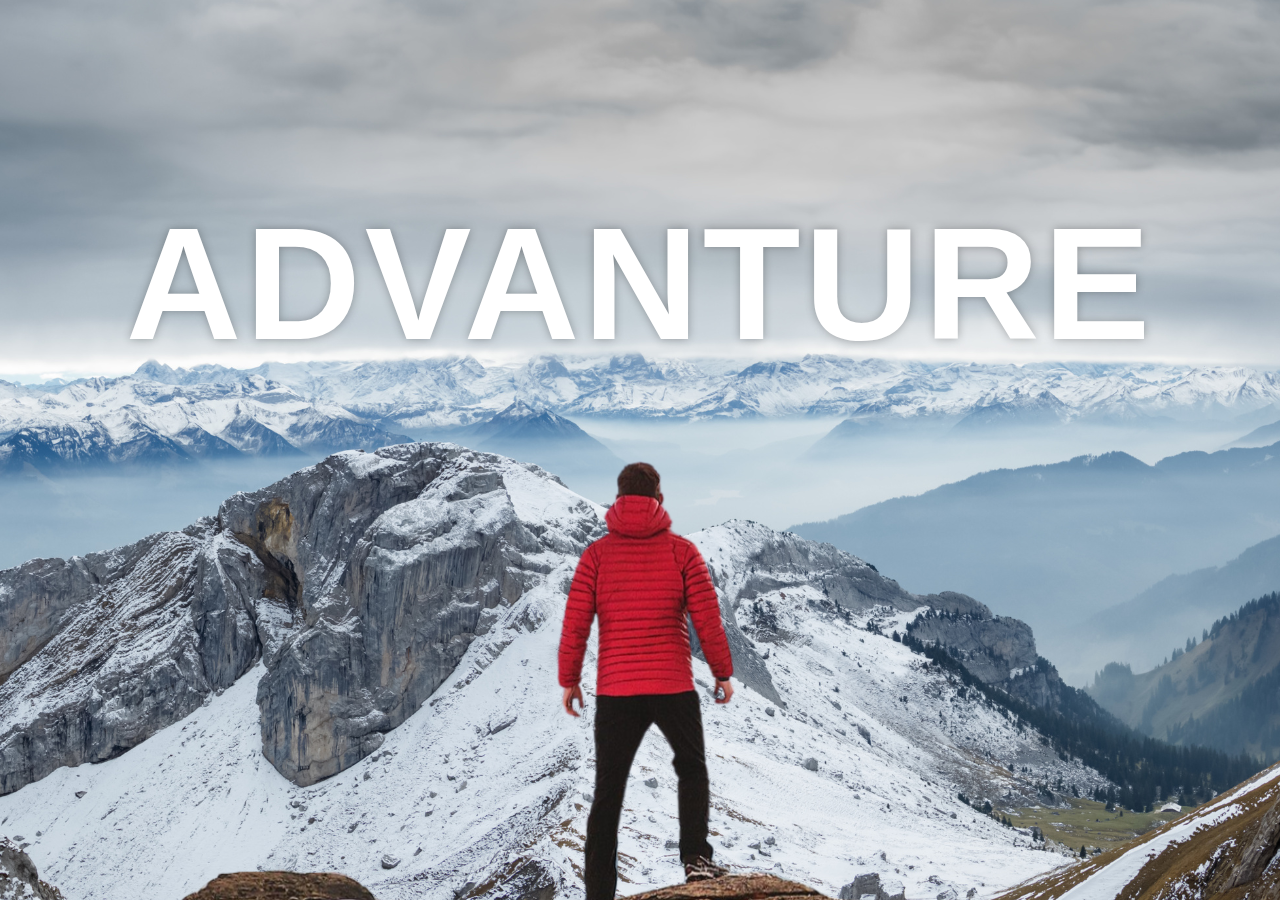
<file: parallax-effect-web/index.html>
<!DOCTYPE html>
<html lang="en">
  <head>
    <meta charset="UTF-8" />
    <meta name="viewport" content="width=device-width, initial-scale=1.0" />
    <title>Parallax Effect Website</title>
    <link rel="stylesheet" href="style.css" />
  </head>
  <body>
    <div class="container">
      <div class="part1">
        <h1 id="advanture-text">ADVANTURE</h1>
        <img id="foreground" src="img/foreground.png" alt="foreground image" />
        <img id="background" src="img/background.png" alt="background image" />
      </div>

      <section class="part2">
        <div class="advanture-time">
          <div class="desc">
            <h2 class="advanture-time-heading">Advanture Time !</h2>
            <p class="text">
              Lorem ipsum dolor sit amet consectetur adipisicing elit. Vero
              quam, magnam, earum maiores, dicta voluptates nulla non tempora
              cumque dignissimos modi quas minima neque velit laborum est
              doloremque voluptatibus incidunt! Dolor, veniam hic? Eius a
              aspernatur saepe? Repellendus, dignissimos sequi. Lorem ipsum
              dolor sit, amet consectetur adipisicing elit. Vero, doloremque!
              Lorem ipsum dolor sit amet consectetur adipisicing elit.
              Molestias, cum. Lorem, ipsum dolor sit amet consectetur
              adipisicing elit. Impedit, ut officiis. Aut atque pariatur
              cupiditate nisi fugiat? In enim a, perferendis mollitia sit,
              nesciunt quam officiis ullam molestiae dolore quaerat.
            </p>
            <p class="text">
              Lorem ipsum dolor sit amet, consectetur adipisicing elit.
              Laboriosam quod suscipit deserunt nesciunt veritatis. Magnam
              incidunt eaque temporibus adipisci iusto? Lorem ipsum dolor sit
              amet. Lorem ipsum dolor, sit amet consectetur adipisicing elit.
              Asperiores, odio! Lorem ipsum, dolor sit amet consectetur
              adipisicing elit. Incidunt, Lorem ipsum dolor sit, amet
              consectetur adipisicing elit. Voluptatum eveniet laboriosam
              architecto omnis neque veritatis ullam quidem, explicabo nulla
              inventore voluptatem accusantium laudantium, dolores cumque.
              Molestiae sint corrupti quas fugiat! nihil!
            </p>
          </div>
        </div>
        <div class="bg bg1">
          <h2 class="secHeading">BIKING</h2>
        </div>
        <div class="desc">
          <p class="text">
            Lorem ipsum dolor sit amet consectetur adipisicing elit. Vero quam,
            magnam, earum maiores, dicta voluptates nulla non tempora cumque
            dignissimos modi quas minima neque velit laborum est doloremque
            voluptatibus incidunt! Dolor, veniam hic? Eius a aspernatur saepe?
            Repellendus, dignissimos sequi. Lorem ipsum dolor sit, amet
            consectetur adipisicing elit. Vero, doloremque! Lorem ipsum dolor
            sit amet consectetur adipisicing elit. Molestias, cum. Lorem ipsum
            dolor sit, amet consectetur adipisicing elit. Enim ipsam magnam
            totam facere, eos laudantium nesciunt aliquam obcaecati eius
            necessitatibus tempore perferendis id perspiciatis veritatis
            corporis natus at earum minus.
          </p>
          <p class="text">
            Lorem ipsum dolor sit amet, consectetur adipisicing elit. Laboriosam
            quod suscipit deserunt nesciunt veritatis. Magnam incidunt eaque
            temporibus adipisci iusto? Lorem ipsum dolor sit amet. Lorem ipsum
            dolor, sit amet consectetur adipisicing elit. Asperiores, odio!
            Lorem ipsum, dolor sit amet consectetur adipisicing elit. Incidunt,
            nihil! Lorem, ipsum dolor sit amet consectetur adipisicing elit.
            Nesciunt veritatis natus vitae explicabo saepe odio quae beatae
            dolor officiis, nemo nam hic maiores obcaecati, eius corrupti ipsam
            error doloremque nobis.
          </p>
        </div>
        <div class="bg bg2">
          <h2 class="secHeading">PARA GLIDING</h2>
        </div>
        <div class="desc">
          <p class="text">
            Lorem ipsum dolor sit amet consectetur adipisicing elit. Vero quam,
            magnam, earum maiores, dicta voluptates nulla non tempora cumque
            dignissimos modi quas minima neque velit laborum est doloremque
            voluptatibus incidunt! Dolor, veniam hic? Eius a aspernatur saepe?
            Repellendus, dignissimos sequi. Lorem ipsum dolor sit, amet
            consectetur adipisicing elit. Vero, doloremque! Lorem ipsum dolor
            sit amet consectetur adipisicing elit. Molestias, cum. Lorem ipsum
            dolor sit amet consectetur adipisicing elit. Optio ipsa soluta
            mollitia dignissimos, commodi, libero tempore harum quisquam, sed
            repellat provident sint facilis consequatur laboriosam! In amet
            veniam illo cum.
          </p>
          <p class="text">
            Lorem ipsum dolor sit amet, consectetur adipisicing elit. Laboriosam
            quod suscipit deserunt nesciunt veritatis. Magnam incidunt eaque
            temporibus adipisci iusto? Lorem ipsum dolor sit amet. Lorem ipsum
            dolor, sit amet consectetur adipisicing elit. Asperiores, odio!
            Lorem ipsum, dolor sit amet consectetur adipisicing elit. Incidunt,
            nihil! Lorem ipsum dolor sit, amet consectetur adipisicing elit.
            Omnis ipsam iure, distinctio, esse illum architecto culpa eos quod,
            itaque consequatur minima beatae doloremque inventore quia a officia
            quis expedita ullam?
          </p>
        </div>
        <div class="bg bg3">
          <h2 class="secHeading">SURFING</h2>
        </div>
        <div class="desc">
          <p class="text">
            Lorem ipsum dolor sit amet consectetur adipisicing elit. Vero quam,
            magnam, earum maiores, dicta voluptates nulla non tempora cumque
            dignissimos modi quas minima neque velit laborum est doloremque
            voluptatibus incidunt! Dolor, veniam hic? Eius a aspernatur saepe?
            Repellendus, dignissimos sequi. Lorem ipsum dolor sit, amet
            consectetur adipisicing elit. Vero, doloremque! Lorem ipsum dolor
            sit amet consectetur adipisicing elit. Molestias, cum. Lorem ipsum,
            dolor sit amet consectetur adipisicing elit. Doloremque suscipit
            ratione eaque perferendis libero nesciunt reiciendis, dolorem,
            tempora, odio illum placeat repellat. Animi vero sunt sint
            asperiores minus, officiis dolorum!
          </p>
          <p class="text">
            Lorem ipsum dolor sit amet, consectetur adipisicing elit. Laboriosam
            quod suscipit deserunt nesciunt veritatis. Magnam incidunt eaque
            temporibus adipisci iusto? Lorem ipsum dolor sit amet. Lorem ipsum
            dolor, sit amet consectetur adipisicing elit. Asperiores, odio!
            Lorem ipsum, dolor sit amet consectetur adipisicing elit. Incidunt,
            nihil! Lorem, ipsum dolor sit amet consectetur adipisicing elit.
            Unde aperiam tenetur impedit cumque nemo quae aspernatur voluptatem
            architecto expedita est fugiat, suscipit aliquid earum dicta iste
            nisi exercitationem in nulla.
          </p>
        </div>
      </section>
    </div>
  </body>
</html>
</file>
<file: parallax-effect-web/style.css>
*{
    margin: 0;
    padding: 0;
    box-sizing: border-box;
}

.container{
    height: 100vh;
    overflow: hidden auto;
    perspective: 10px;
}

.part1{
    position: relative;
    display: flex;
    justify-content: center;
    align-items: center;
    transform-style: preserve-3d;
    height: 100%;
    z-index: -1;
}

#advanture-text{
    color: white;
    position: absolute;
    top: 12rem;
    font-size: 10rem;
    text-shadow: 0 0 10px rgba(0, 0, 0, 0.303);
    align-self: center;
    letter-spacing: 4px;
    font-family: sans-serif;
}

#background, #foreground{
    position: absolute;
    /* height: 100%; */
    /* width: 100%; */
    object-fit: cover;
    /* z-index: -1; */
}

#background{
    transform: translateZ(-40px) scale(5);
}

#foreground{
    transform: translateZ(-20px) scale(3);
}

.part2{
    background-color: rgb(45, 45, 45);
    color: white;
}

.bg{
    position: relative;
    height: 500px;
    width: 100%;
    background-attachment: fixed;
    background-size: cover;
    background-position: center;
}

.bg1{
    background-image: url(img/sport-1.jpg);
}

.bg2{
    background-image: url(img/sport-2.jpg);
}

.bg3{
    background-image: url(img/sport-3.jpg);
}

.desc{
    padding: 4rem 2rem;
}

.secHeading{
    position: absolute;
    top: 50%;
    left: 50%;
    font-size: 3rem;
    background-color: white;
    color: black;
    transform: translateX(-50%) translateY(-50%);
    font-family: sans-serif;
    font-weight: bold;
    padding: 0px 5px;
}

.text{
    font-size: 1.5rem;
    padding: 1rem 3rem;
    margin: 1rem;
    text-align: justify;
}

.advanture-time-heading{
    font-size: 4rem;
    padding: 1rem 3rem;
    margin: 1rem
}
</file>
